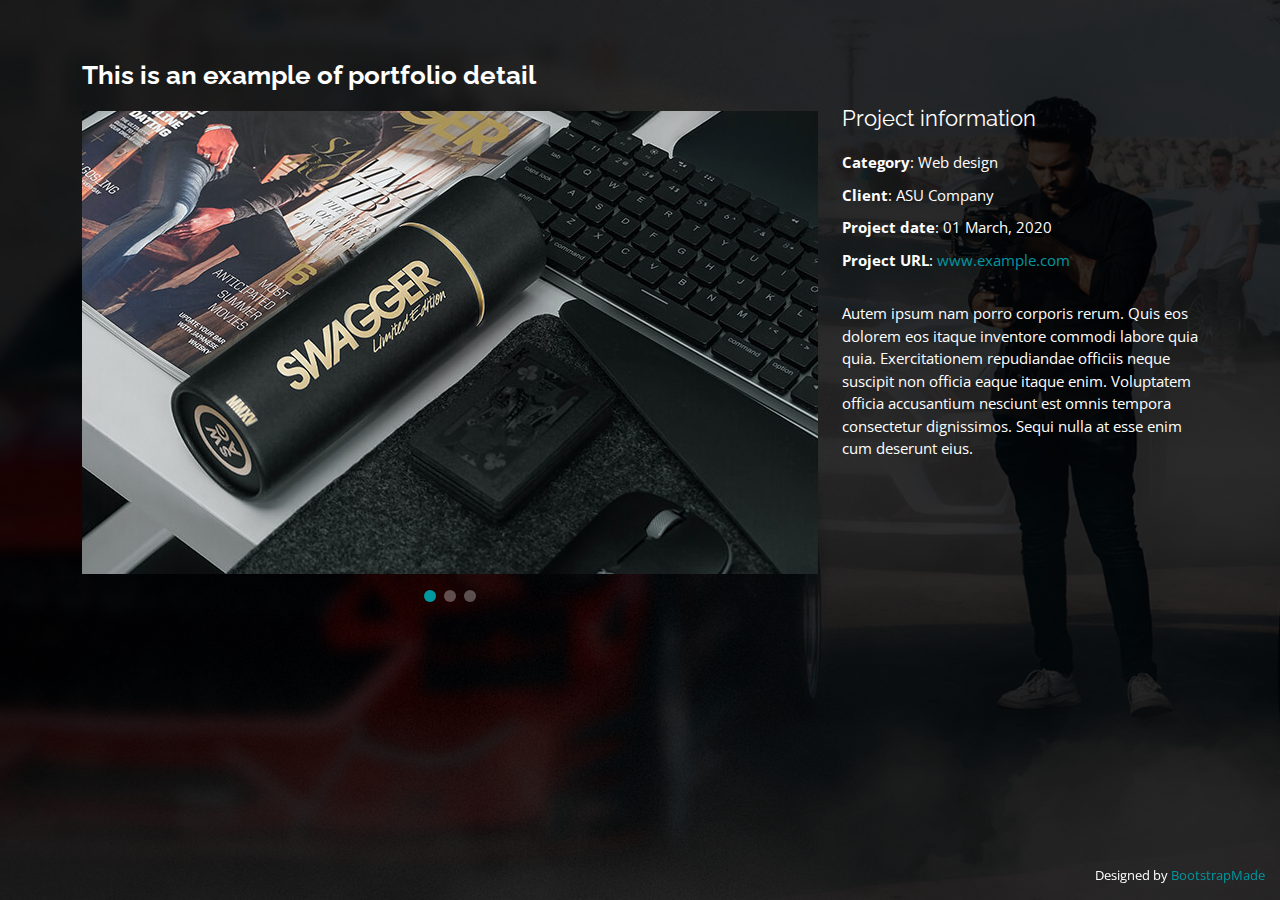
<file: portfolio-details.html>
<!DOCTYPE html>
<html lang="en">

<head>
  <meta charset="utf-8">
  <meta content="width=device-width, initial-scale=1.0" name="viewport">

  <title>Portfolio Details - Personal Bootstrap Template</title>
  <meta content="" name="description">
  <meta content="" name="keywords">

  <!-- Favicons -->
  <link href="assets/img/favicon.png" rel="icon">
  <link href="assets/img/apple-touch-icon.png" rel="apple-touch-icon">

  <!-- Google Fonts -->
  <link href="https://fonts.googleapis.com/css?family=Open+Sans:300,300i,400,400i,600,600i,700,700i|Raleway:300,300i,400,400i,500,500i,600,600i,700,700i|Poppins:300,300i,400,400i,500,500i,600,600i,700,700i" rel="stylesheet">

  <!-- Vendor CSS Files -->
  <link href="assets/vendor/bootstrap/css/bootstrap.min.css" rel="stylesheet">
  <link href="assets/vendor/bootstrap-icons/bootstrap-icons.css" rel="stylesheet">
  <link href="assets/vendor/boxicons/css/boxicons.min.css" rel="stylesheet">
  <link href="assets/vendor/glightbox/css/glightbox.min.css" rel="stylesheet">
  <link href="assets/vendor/remixicon/remixicon.css" rel="stylesheet">
  <link href="assets/vendor/swiper/swiper-bundle.min.css" rel="stylesheet">

  <!-- Template Main CSS File -->
  <link href="assets/css/style.css" rel="stylesheet">

  <!-- =======================================================
  * Template Name: Personal - v4.10.0
  * Template URL: https://bootstrapmade.com/personal-free-resume-bootstrap-template/
  * Author: BootstrapMade.com
  * License: https://bootstrapmade.com/license/
  ======================================================== -->
</head>

<body>

    <!-- ======= Portfolio Details ======= -->
    <div id="portfolio-details" class="portfolio-details">
      <div class="container">

        <div class="row">

          <div class="col-lg-8">
            <h2 class="portfolio-title">This is an example of portfolio detail</h2>

            <div class="portfolio-details-slider swiper">
              <div class="swiper-wrapper align-items-center">

                <div class="swiper-slide">
                  <img src="assets/img/portfolio/portfolio-details-1.jpg" alt="">
                </div>

                <div class="swiper-slide">
                  <img src="assets/img/portfolio/portfolio-details-2.jpg" alt="">
                </div>

                <div class="swiper-slide">
                  <img src="assets/img/portfolio/portfolio-details-3.jpg" alt="">
                </div>

              </div>
              <div class="swiper-pagination"></div>
            </div>

          </div>

          <div class="col-lg-4 portfolio-info">
            <h3>Project information</h3>
            <ul>
              <li><strong>Category</strong>: Web design</li>
              <li><strong>Client</strong>: ASU Company</li>
              <li><strong>Project date</strong>: 01 March, 2020</li>
              <li><strong>Project URL</strong>: <a href="#">www.example.com</a></li>
            </ul>

            <p>
              Autem ipsum nam porro corporis rerum. Quis eos dolorem eos itaque inventore commodi labore quia quia. Exercitationem repudiandae officiis neque suscipit non officia eaque itaque enim. Voluptatem officia accusantium nesciunt est omnis tempora consectetur dignissimos. Sequi nulla at esse enim cum deserunt eius.
            </p>
          </div>

        </div>

      </div>
    </div><!-- End Portfolio Details -->

  </main><!-- End #main -->

  <div class="credits">
    <!-- All the links in the footer should remain intact. -->
    <!-- You can delete the links only if you purchased the pro version. -->
    <!-- Licensing information: https://bootstrapmade.com/license/ -->
    <!-- Purchase the pro version with working PHP/AJAX contact form: https://bootstrapmade.com/personal-free-resume-bootstrap-template/ -->
    Designed by <a href="https://bootstrapmade.com/">BootstrapMade</a>
  </div>

  <!-- Vendor JS Files -->
  <script src="assets/vendor/purecounter/purecounter_vanilla.js"></script>
  <script src="assets/vendor/bootstrap/js/bootstrap.bundle.min.js"></script>
  <script src="assets/vendor/glightbox/js/glightbox.min.js"></script>
  <script src="assets/vendor/isotope-layout/isotope.pkgd.min.js"></script>
  <script src="assets/vendor/swiper/swiper-bundle.min.js"></script>
  <script src="assets/vendor/waypoints/noframework.waypoints.js"></script>
  <script src="assets/vendor/php-email-form/validate.js"></script>

  <!-- Template Main JS File -->
  <script src="assets/js/main.js"></script>

</body>

</html>
</file>
<file: assets/css/style.css>
/*--------------------------------------------------------------
# General
--------------------------------------------------------------*/
body {
  font-family: "Open Sans", sans-serif;
  background-color: #040404;
  color: #fff;
  position: relative;
  background: transparent;
}

.bgvideo{
  position: absolute;
  right: 0;
  bottom: 0;
  z-index: -1;
}

body::before {
  content: "";
  position: fixed;
  background:  #040404 url("../img/bg.jpg") top right no-repeat;
  background-size: cover;
  left: 0;
  right: 0;
  top: 0;
  height: 100vh;
  z-index: -1;
}

@media (min-width: 1024px) {
  body::before {
    background-attachment: fixed;
  }
}

a {
  color: #0197a1;
  text-decoration: none;
}

a:hover {
  color: #0197a1;
  text-decoration: none;
}

h1,
h2,
h3,
h4,
h5,
h6 {
  font-family: "Raleway", sans-serif;
}

/*--------------------------------------------------------------
# Header
--------------------------------------------------------------*/
#header {
  transition: ease-in-out 0.3s;
  position: relative;
  height: 100vh;
  display: flex;
  align-items: center;
  z-index: 997;
  overflow-y: auto;
}

#header * {
  transition: ease-in-out 0.3s;
}

#header h1 {
  font-size: 48px;
  margin: 0;
  padding: 0;
  line-height: 1;
  font-weight: 700;
  font-family: "Poppins", sans-serif;
}

#header h1 a,
#header h1 a:hover {
  color: #fff;
  line-height: 1;
  display: inline-block;
}

#header h2 {
  font-size: 24px;
  margin-top: 20px;
  color: rgba(255, 255, 255, 0.8);
}

#header h2 span {
  color: #fff;
  border-bottom: 2px solid #0197a1;
  padding-bottom: 6px;
}

#header img {
  padding: 0;
  margin: 0;
}

#header .social-links {
  margin-top: 40px;
  display: flex;
}

#header .social-links a {
  font-size: 16px;
  display: flex;
  justify-content: center;
  align-items: center;
  background: rgba(255, 255, 255, 0.1);
  color: #fff;
  line-height: 1;
  margin-right: 8px;
  border-radius: 50%;
  width: 40px;
  height: 40px;
}

#header .social-links a:hover {
  background: #0197a1;
}

@media (max-width: 992px) {
  #header h1 {
    font-size: 36px;
  }

  #header h2 {
    font-size: 20px;
    line-height: 30px;
  }

  #header .social-links {
    margin-top: 15px;
  }

  #header .container {
    display: flex;
    flex-direction: column;
    align-items: center;
  }
}

/* Header Top */
#header.header-top {
  height: 80px;
  position: fixed;
  left: 0;
  top: 0;
  right: 0;
  background: rgba(0, 0, 0, 0.9);
}

#header.header-top .social-links,
#header.header-top h2 {
  display: none;
}

#header.header-top h1 {
  margin-right: auto;
  font-size: 36px;
}

#header.header-top .container {
  display: flex;
  align-items: center;
}

#header.header-top .navbar {
  margin: 0;
}

@media (max-width: 768px) {
  #header.header-top {
    height: 60px;
  }

  #header.header-top h1 {
    font-size: 26px;
  }
}

/*--------------------------------------------------------------
# Navigation Menu
--------------------------------------------------------------*/
/**
* Desktop Navigation 
*/
.navbar {
  padding: 0;
  margin-top: 35px;
}

.navbar ul {
  margin: 0;
  padding: 0;
  display: flex;
  list-style: none;
  align-items: center;
}

.navbar li {
  position: relative;
}

.navbar li+li {
  margin-left: 30px;
}

.navbar a,
.navbar a:focus {
  display: flex;
  align-items: center;
  justify-content: space-between;
  padding: 0;
  font-family: "Poppins", sans-serif;
  font-size: 16px;
  font-weight: 400;
  color: rgba(255, 255, 255, 0.7);
  white-space: nowrap;
  transition: 0.3s;
}

.navbar a i,
.navbar a:focus i {
  font-size: 12px;
  line-height: 0;
  margin-left: 5px;
}

.navbar a:before {
  content: "";
  position: absolute;
  width: 0;
  height: 2px;
  bottom: -4px;
  left: 0;
  background-color: #0197a1;
  visibility: hidden;
  width: 0px;
  transition: all 0.3s ease-in-out 0s;
}

.navbar a:hover:before,
.navbar li:hover>a:before,
.navbar .active:before {
  visibility: visible;
  width: 25px;
}

.navbar a:hover,
.navbar .active,
.navbar .active:focus,
.navbar li:hover>a {
  color: #fff;
}

/**
* Mobile Navigation 
*/
.mobile-nav-toggle {
  color: #fff;
  font-size: 28px;
  cursor: pointer;
  display: none;
  line-height: 0;
  transition: 0.5s;
  position: fixed;
  right: 15px;
  top: 15px;
}

@media (max-width: 991px) {
  .mobile-nav-toggle {
    display: block;
  }

  .navbar ul {
    display: none;
  }
}

.navbar-mobile {
  position: fixed;
  overflow: hidden;
  top: 0;
  right: 0;
  left: 0;
  bottom: 0;
  background: rgba(0, 0, 0, 0.9);
  transition: 0.3s;
  z-index: 999;
  margin-top: 0;
}

.navbar-mobile .mobile-nav-toggle {
  position: absolute;
  top: 15px;
  right: 15px;
}

.navbar-mobile ul {
  display: block;
  position: absolute;
  top: 55px;
  right: 15px;
  bottom: 45px;
  left: 15px;
  padding: 10px 0;
  overflow-y: auto;
  transition: 0.3s;
  border: 2px solid rgba(255, 255, 255, 0.2);
}

.navbar-mobile li {
  padding: 12px 20px;
}

.navbar-mobile li+li {
  margin: 0;
}

.navbar-mobile a,
.navbar-mobile a:focus {
  font-size: 16px;
  position: relative;
}

/*--------------------------------------------------------------
# Sections General
--------------------------------------------------------------*/
section {
  overflow: hidden;
  position: absolute;
  width: 100%;
  top: 140px;
  bottom: 100%;
  opacity: 0;
  transition: ease-in-out 0.4s;
  z-index: 2;
}

section.section-show {
  top: 100px;
  bottom: auto;
  opacity: 1;
  padding-bottom: 45px;
}

section .container {
  background: rgba(0, 0, 0, 0.9);
  padding: 30px;
}

@media (max-width: 768px) {
  section {
    top: 120px;
  }

  section.section-show {
    top: 80px;
  }
}

.section-title h2 {
  font-size: 14px;
  font-weight: 500;
  padding: 0;
  line-height: 1px;
  margin: 0 0 20px 0;
  letter-spacing: 2px;
  text-transform: uppercase;
  color: #aaaaaa;
  font-family: "Poppins", sans-serif;
}

.section-title h2::after {
  content: "";
  width: 120px;
  height: 1px;
  display: inline-block;
  background: #0197a1;
  margin: 4px 10px;
}

.section-title p {
  margin: 0;
  margin: -15px 0 15px 0;
  font-size: 36px;
  font-weight: 700;
  text-transform: uppercase;
  font-family: "Poppins", sans-serif;
  color: #fff;
}

/*--------------------------------------------------------------
# About
--------------------------------------------------------------*/
.about-me .content h3 {
  font-weight: 700;
  font-size: 26px;
  color: #0197a1;
}

.about-me .content ul {
  list-style: none;
  padding: 0;
}

.about-me .content ul li {
  margin-bottom: 20px;
  display: flex;
  align-items: center;
}

.about-me .content ul strong {
  margin-right: 10px;
}

.about-me .content ul i {
  font-size: 16px;
  margin-right: 5px;
  color: #0197a1;
  line-height: 0;
}

.about-me .content p:last-child {
  margin-bottom: 0;
}

/*--------------------------------------------------------------
# Counts
--------------------------------------------------------------*/
.counts {
  padding: 70px 0 60px;
}

.counts .count-box {
  padding: 30px 30px 25px 30px;
  width: 100%;
  position: relative;
  text-align: center;
  background: rgba(255, 255, 255, 0.08);
}

.counts .count-box i {
  position: absolute;
  top: -25px;
  left: 50%;
  transform: translateX(-50%);
  font-size: 24px;
  background: rgba(255, 255, 255, 0.1);
  padding: 12px;
  color: #0197a1;
  border-radius: 50px;
  line-height: 0;
}

.counts .count-box span {
  font-size: 36px;
  display: block;
  font-weight: 600;
  color: #fff;
}

.counts .count-box p {
  padding: 0;
  margin: 0;
  font-family: "Raleway", sans-serif;
  font-size: 14px;
}

/*--------------------------------------------------------------
# Skills
--------------------------------------------------------------*/
.skills .progress {
  height: 60px;
  display: block;
  background: none;
  border-radius: 0;
}

.skills .progress .skill {
  padding: 10px 0;
  margin: 0;
  text-transform: uppercase;
  display: block;
  font-weight: 600;
  font-family: "Poppins", sans-serif;
  color: #fff;
}

.skills .progress .skill .val {
  float: right;
  font-style: normal;
}

.skills .progress-bar-wrap {
  background: rgba(255, 255, 255, 0.2);
}

.skills .progress-bar {
  width: 1px;
  height: 10px;
  transition: 0.9s;
  background-color: #0197a1;
}

/*--------------------------------------------------------------
# Interests
--------------------------------------------------------------*/

h3:hover {
  text-decoration-color: aqua;
}

.interests .icon-box {
  display: flex;
  align-items: center;
  padding: 20px;
  background: rgba(255, 255, 255, 0.08);
  transition: ease-in-out 0.3s;
}



.interests .icon-box i {
  font-size: 32px;
  padding-right: 10px;
  line-height: 1;
}

.interests .icon-box h3 {
  font-weight: 700;
  margin: 0;
  padding: 0;
  line-height: 1;
  font-size: 16px;
  color: #fff;

}

.interests .icon-box:hover {
  background: rgba(255, 255, 255, 0.12);
}



/*--------------------------------------------------------------
# Testimonials
--------------------------------------------------------------*/
.testimonials .testimonials-carousel,
.testimonials .testimonials-slider {
  overflow: hidden;
}

.testimonials .testimonial-item {
  box-sizing: content-box;
  min-height: 320px;
}

.testimonials .testimonial-item .testimonial-img {
  width: 90px;
  border-radius: 50%;
  margin: -40px 0 0 40px;
  position: relative;
  z-index: 2;
  border: 6px solid rgba(255, 255, 255, 0.12);
}

.testimonials .testimonial-item h3 {
  font-size: 18px;
  font-weight: bold;
  margin: 10px 0 5px 45px;
  color: #fff;
}

.testimonials .testimonial-item h4 {
  font-size: 14px;
  color: #999;
  margin: 0 0 0 45px;
}

.testimonials .testimonial-item .quote-icon-left,
.testimonials .testimonial-item .quote-icon-right {
  color: rgba(255, 255, 255, 0.25);
  font-size: 26px;
}

.testimonials .testimonial-item .quote-icon-left {
  display: inline-block;
  left: -5px;
  position: relative;
}

.testimonials .testimonial-item .quote-icon-right {
  display: inline-block;
  right: -5px;
  position: relative;
  top: 10px;
}

.testimonials .testimonial-item p {
  font-style: italic;
  margin: 0 15px 0 15px;
  padding: 20px 20px 60px 20px;
  background: rgba(255, 255, 255, 0.1);
  position: relative;
  border-radius: 6px;
  position: relative;
  z-index: 1;
}

.testimonials .swiper-pagination {
  margin-top: 20px;
  position: relative;
}

.testimonials .swiper-pagination .swiper-pagination-bullet {
  width: 12px;
  height: 12px;
  opacity: 1;
  background-color: rgba(255, 255, 255, 0.3);
}

.testimonials .swiper-pagination .swiper-pagination-bullet-active {
  background-color: #0197a1;
}

/*--------------------------------------------------------------
# Resume
--------------------------------------------------------------*/
.resume .resume-title {
  font-size: 26px;
  font-weight: 700;
  margin-top: 20px;
  margin-bottom: 20px;
  color: #fff;
}

.resume .resume-item {
  padding: 0 0 20px 20px;
  margin-top: -2px;
  border-left: 2px solid rgba(255, 255, 255, 0.2);
  position: relative;
}

.resume .resume-item h4 {
  line-height: 18px;
  font-size: 18px;
  font-weight: 600;
  text-transform: uppercase;
  font-family: "Poppins", sans-serif;
  color: #0197a1;
  margin-bottom: 10px;
}

.resume .resume-item h5 {
  font-size: 16px;
  background: rgba(255, 255, 255, 0.15);
  padding: 5px 15px;
  display: inline-block;
  font-weight: 600;
  margin-bottom: 10px;
}

.resume .resume-item ul {
  padding-left: 20px;
}

.resume .resume-item ul li {
  padding-bottom: 10px;
}

.resume .resume-item:last-child {
  padding-bottom: 0;
}

.resume .resume-item::before {
  content: "";
  position: absolute;
  width: 16px;
  height: 16px;
  border-radius: 50px;
  left: -9px;
  top: 0;
  background: #0197a1;
  border: 2px solid #0197a1;
}

/*--------------------------------------------------------------
# Services
--------------------------------------------------------------*/
.services .icon-box {
  text-align: center;
  padding: 80px 129px;
  transition: all ease-in-out 0.3s;
}

.services .icon-box .icon {
  margin: 0 auto;
  width: 64px;
  height: 64px;
  background: #0197a1;  
  border-radius: 5px;
  transition: all 0.3s ease-out 0s;
  display: flex;
  align-items: center;
  justify-content: center;
  margin-bottom: 20px;
  transform-style: preserve-3d;
}

.services .icon-box .icon i {
  color: #fff;
  font-size: 28px;
}

.services .icon-box .icon::before {
  position: absolute;
  content: "";
  left: 1px;
  top: -8px;
  height: 100%;
  width: 100%;
  background: rgba(255, 255, 255, 0.15);
  border-radius: 5px;
  transition: all 0.3s ease-out 0s;
  transform: translateZ(-1px);
}

.services .icon-box h4 {
  font-weight: 700;
  margin-bottom: 15px;
  font-size: 24px;
}

.services .icon-box h4 a {
  color: #fff;
}

.services .icon-box p {
  line-height: 24px;
  font-size: 14px;
  margin-bottom: 0;
}

.services .icon-box:hover {
  background: #0197a1;
  border-color: #0197a1;
}

.services .icon-box:hover .icon {
  background: #fff;
}

.services .icon-box:hover .icon i {
  color: #0197a1;
}

.services .icon-box:hover .icon::before {
  background: #0197a1;
}

.services .icon-box:hover h4 a,
.services .icon-box:hover p {
  color: #fff;
}

/*--------------------------------------------------------------
# Portfolio
--------------------------------------------------------------*/
.portfolio .portfolio-item {
  margin-bottom: 30px;
}

.portfolio #portfolio-flters {
  padding: 0;
  margin: 0 auto 15px auto;
  list-style: none;
  text-align: center;
  border-radius: 50px;
  padding: 2px 15px;
}

.portfolio #portfolio-flters li {
  cursor: pointer;
  display: inline-block;
  padding: 8px 16px 10px 16px;
  font-size: 14px;
  font-weight: 600;
  line-height: 1;
  text-transform: uppercase;
  color: #fff;
  background: rgba(255, 255, 255, 0.1);
  margin: 0 3px 10px 3px;
  transition: all 0.3s ease-in-out;
  border-radius: 4px;
}

.portfolio #portfolio-flters li:hover,
.portfolio #portfolio-flters li.filter-active {
  background: #0197a1;
}

.portfolio #portfolio-flters li:last-child {
  margin-right: 0;
}

.portfolio .portfolio-wrap {
  transition: 0.3s;
  position: relative;
  overflow: hidden;
  z-index: 1;
  background: rgba(0, 0, 0, 0.6);
}

.portfolio .portfolio-wrap::before {
  content: "";
  background: rgba(0, 0, 0, 0.6);
  position: absolute;
  left: 30px;
  right: 30px;
  top: 30px;
  bottom: 30px;
  transition: all ease-in-out 0.3s;
  z-index: 2;
  opacity: 0;
}

.portfolio .portfolio-wrap .portfolio-info {
  opacity: 0;
  position: absolute;
  top: 0;
  left: 0;
  right: 0;
  bottom: 0;
  text-align: center;
  z-index: 3;
  transition: all ease-in-out 0.3s;
  display: flex;
  flex-direction: column;
  justify-content: center;
  align-items: center;
}

.portfolio .portfolio-wrap .portfolio-info::before {
  display: block;
  content: "";
  width: 48px;
  height: 48px;
  position: absolute;
  top: 35px;
  left: 35px;
  border-top: 3px solid #fff;
  border-left: 3px solid #fff;
  transition: all 0.5s ease 0s;
  z-index: 9994;
}

.portfolio .portfolio-wrap .portfolio-info::after {
  display: block;
  content: "";
  width: 48px;
  height: 48px;
  position: absolute;
  bottom: 35px;
  right: 35px;
  border-bottom: 3px solid #fff;
  border-right: 3px solid #fff;
  transition: all 0.5s ease 0s;
  z-index: 9994;
}

.portfolio .portfolio-wrap .portfolio-info h4 {
  font-size: 20px;
  color: #fff;
  font-weight: 600;
}

.portfolio .portfolio-wrap .portfolio-info p {
  color: #ffffff;
  font-size: 14px;
  text-transform: uppercase;
  padding: 0;
  margin: 0;
}

.portfolio .portfolio-wrap .portfolio-links {
  text-align: center;
  z-index: 4;
}

.portfolio .portfolio-wrap .portfolio-links a {
  color: #fff;
  margin: 0 2px;
  font-size: 28px;
  display: inline-block;
  transition: 0.3s;
}

.portfolio .portfolio-wrap .portfolio-links a:hover {
  color: #0197a1;
}

.portfolio .portfolio-wrap:hover::before {
  top: 0;
  left: 0;
  right: 0;
  bottom: 0;
  opacity: 1;
}

.portfolio .portfolio-wrap:hover .portfolio-info {
  opacity: 1;
}

.portfolio .portfolio-wrap:hover .portfolio-info::before {
  top: 15px;
  left: 15px;
}

.portfolio .portfolio-wrap:hover .portfolio-info::after {
  bottom: 15px;
  right: 15px;
}

/*--------------------------------------------------------------
# Portfolio Details
--------------------------------------------------------------*/
.portfolio-details {
  padding-top: 40px;
  background: rgba(0, 0, 0, 0.8);
  position: fixed;
  left: 0;
  right: 0;
  top: 0;
  bottom: 0;
  overflow-y: auto;
}

.portfolio-details .container {
  padding-top: 20px;
  padding-bottom: 40px;
}

.portfolio-details .portfolio-title {
  font-size: 26px;
  font-weight: 700;
  margin-bottom: 20px;
}

.portfolio-details .portfolio-info {
  padding-top: 45px;
}

.portfolio-details .portfolio-info h3 {
  font-size: 22px;
  font-weight: 400;
  margin-bottom: 20px;
}

.portfolio-details .portfolio-info ul {
  list-style: none;
  padding: 0;
  font-size: 15px;
}

.portfolio-details .portfolio-info ul li+li {
  margin-top: 10px;
}

.portfolio-details .portfolio-info p {
  font-size: 15px;
  padding: 15px 0 0 0;
}

@media (max-width: 992px) {
  .portfolio-details .portfolio-info {
    padding-top: 20px;
  }
}

.portfolio-details .swiper-pagination {
  margin-top: 20px;
  position: relative;
}

.portfolio-details .swiper-pagination .swiper-pagination-bullet {
  width: 12px;
  height: 12px;
  opacity: 1;
  background-color: rgba(255, 255, 255, 0.3);
}

.portfolio-details .swiper-pagination .swiper-pagination-bullet-active {
  background-color: #0197a1;
}

/*--------------------------------------------------------------
# Contact
--------------------------------------------------------------*/
.contact .info-box {
  color: #444444;
  padding: 20px;
  width: 100%;
  background: rgba(255, 255, 255, 0.08);
}

.contact .info-box i.bx {
  font-size: 24px;
  color: #0197a1;
  border-radius: 50%;
  padding: 14px;
  float: left;
  background: rgba(255, 255, 255, 0.1);
}

.contact .info-box h3 {
  font-size: 20px;
  color: rgba(255, 255, 255, 0.5);
  font-weight: 700;
  margin: 10px 0 8px 68px;
}

.contact .info-box p {
  padding: 0;
  color: #fff;
  line-height: 24px;
  font-size: 14px;
  margin: 0 0 0 68px;
}

.contact .info-box .social-links {
  margin: 5px 0 0 68px;
  display: flex;
}

.contact .info-box .social-links a {
  font-size: 18px;
  display: inline-block;
  color: #fff;
  line-height: 1;
  margin-right: 12px;
  transition: 0.3s;
}

.contact .info-box .social-links a:hover {
  color: #0197a1;
}

.contact .php-email-form {
  padding: 30px;
  background: rgba(255, 255, 255, 0.08);
}

.contact .php-email-form .error-message {
  display: none;
  background: rgba(255, 255, 255, 0.08);
  background: #ed3c0d;
  text-align: left;
  padding: 15px;
  font-weight: 600;
}

.contact .php-email-form .error-message br+br {
  margin-top: 25px;
}

.contact .php-email-form .sent-message {
  display: none;
  background: rgba(255, 255, 255, 0.08);
  background: #0197a1;
  text-align: center;
  padding: 15px;
  font-weight: 600;
}

.contact .php-email-form .loading {
  display: none;
  background: rgba(255, 255, 255, 0.08);
  text-align: center;
  padding: 15px;
}

.contact .php-email-form .loading:before {
  content: "";
  display: inline-block;
  border-radius: 50%;
  width: 24px;
  height: 24px;
  margin: 0 10px -6px 0;
  border: 3px solid #0197a1;
  border-top-color: #eee;
  -webkit-animation: animate-loading 1s linear infinite;
  animation: animate-loading 1s linear infinite;
}

.contact .php-email-form input,
.contact .php-email-form textarea {
  border-radius: 0;
  box-shadow: none;
  font-size: 14px;
  background: rgba(255, 255, 255, 0.08);
  border: 0;
  transition: 0.3s;
  color: #fff;
}

.contact .php-email-form input:focus,
.contact .php-email-form textarea:focus {
  background-color: rgba(255, 255, 255, 0.11);
}

.contact .php-email-form input::-moz-placeholder,
.contact .php-email-form textarea::-moz-placeholder {
  color: rgba(255, 255, 255, 0.3);
  opacity: 1;
}

.contact .php-email-form input::placeholder,
.contact .php-email-form textarea::placeholder {
  color: rgba(255, 255, 255, 0.3);
  opacity: 1;
}

.contact .php-email-form input {
  padding: 10px 15px;
}

.contact .php-email-form textarea {
  padding: 12px 15px;
}

.contact .php-email-form button[type=submit] {
  background: #0197a1;
  border: 0;
  padding: 10px 30px;
  color: #fff;
  transition: 0.4s;
  border-radius: 4px;
}

.contact .php-email-form button[type=submit]:hover {
  background: #0197a1;
}

@-webkit-keyframes animate-loading {
  0% {
    transform: rotate(0deg);
  }

  100% {
    transform: rotate(360deg);
  }
}

@keyframes animate-loading {
  0% {
    transform: rotate(0deg);
  }

  100% {
    transform: rotate(360deg);
  }
}

/*--------------------------------------------------------------
# Credits
--------------------------------------------------------------*/
.credits {
  position: fixed;
  right: 0;
  left: 0;
  bottom: 0;
  padding: 15px;
  text-align: right;
  font-size: 13px;
  color: #fff;
  z-index: 999999;
}

@media (max-width: 992px) {
  .credits {
    text-align: center;
    padding: 10px;
    background: rgba(0, 0, 0, 0.8);
  }
}

.credits a {
  color: #0197a1;
  transition: 0.3s;
}

.credits a:hover {
  color: #fff;
}
</file>
